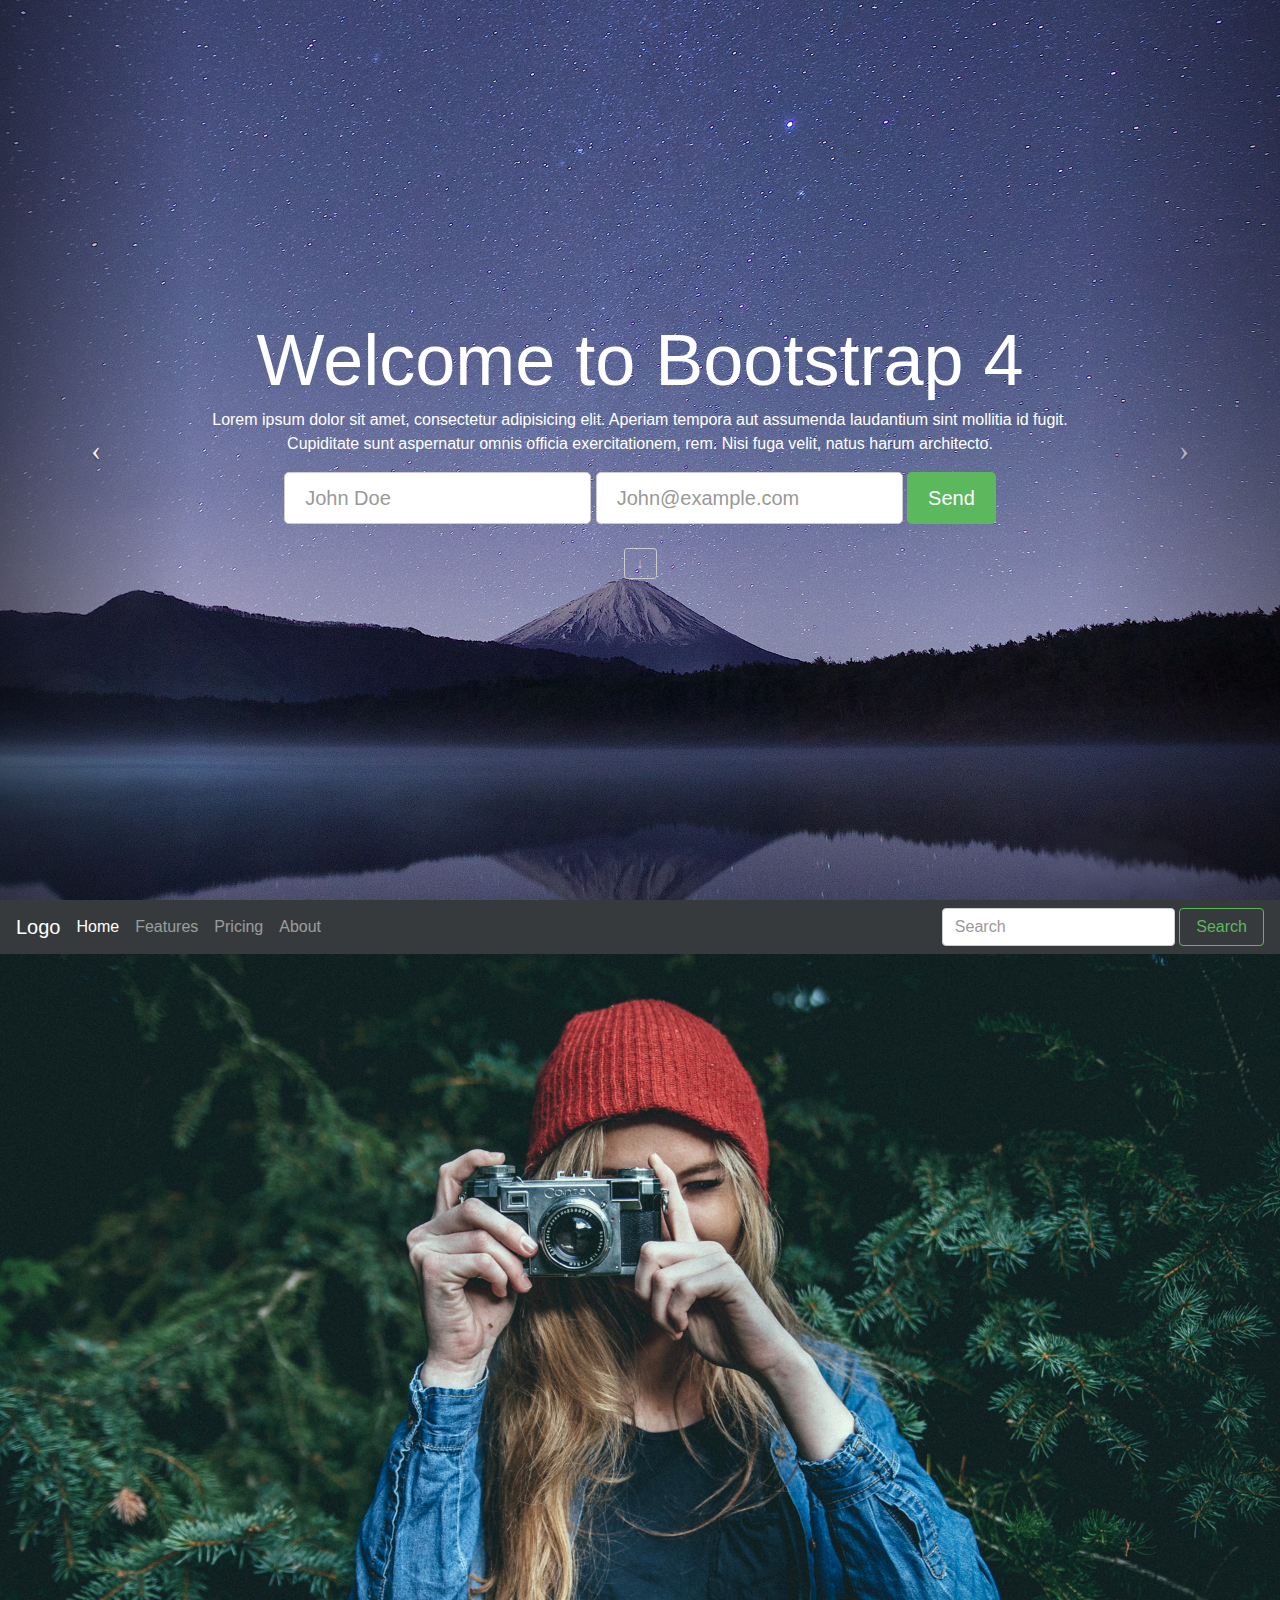
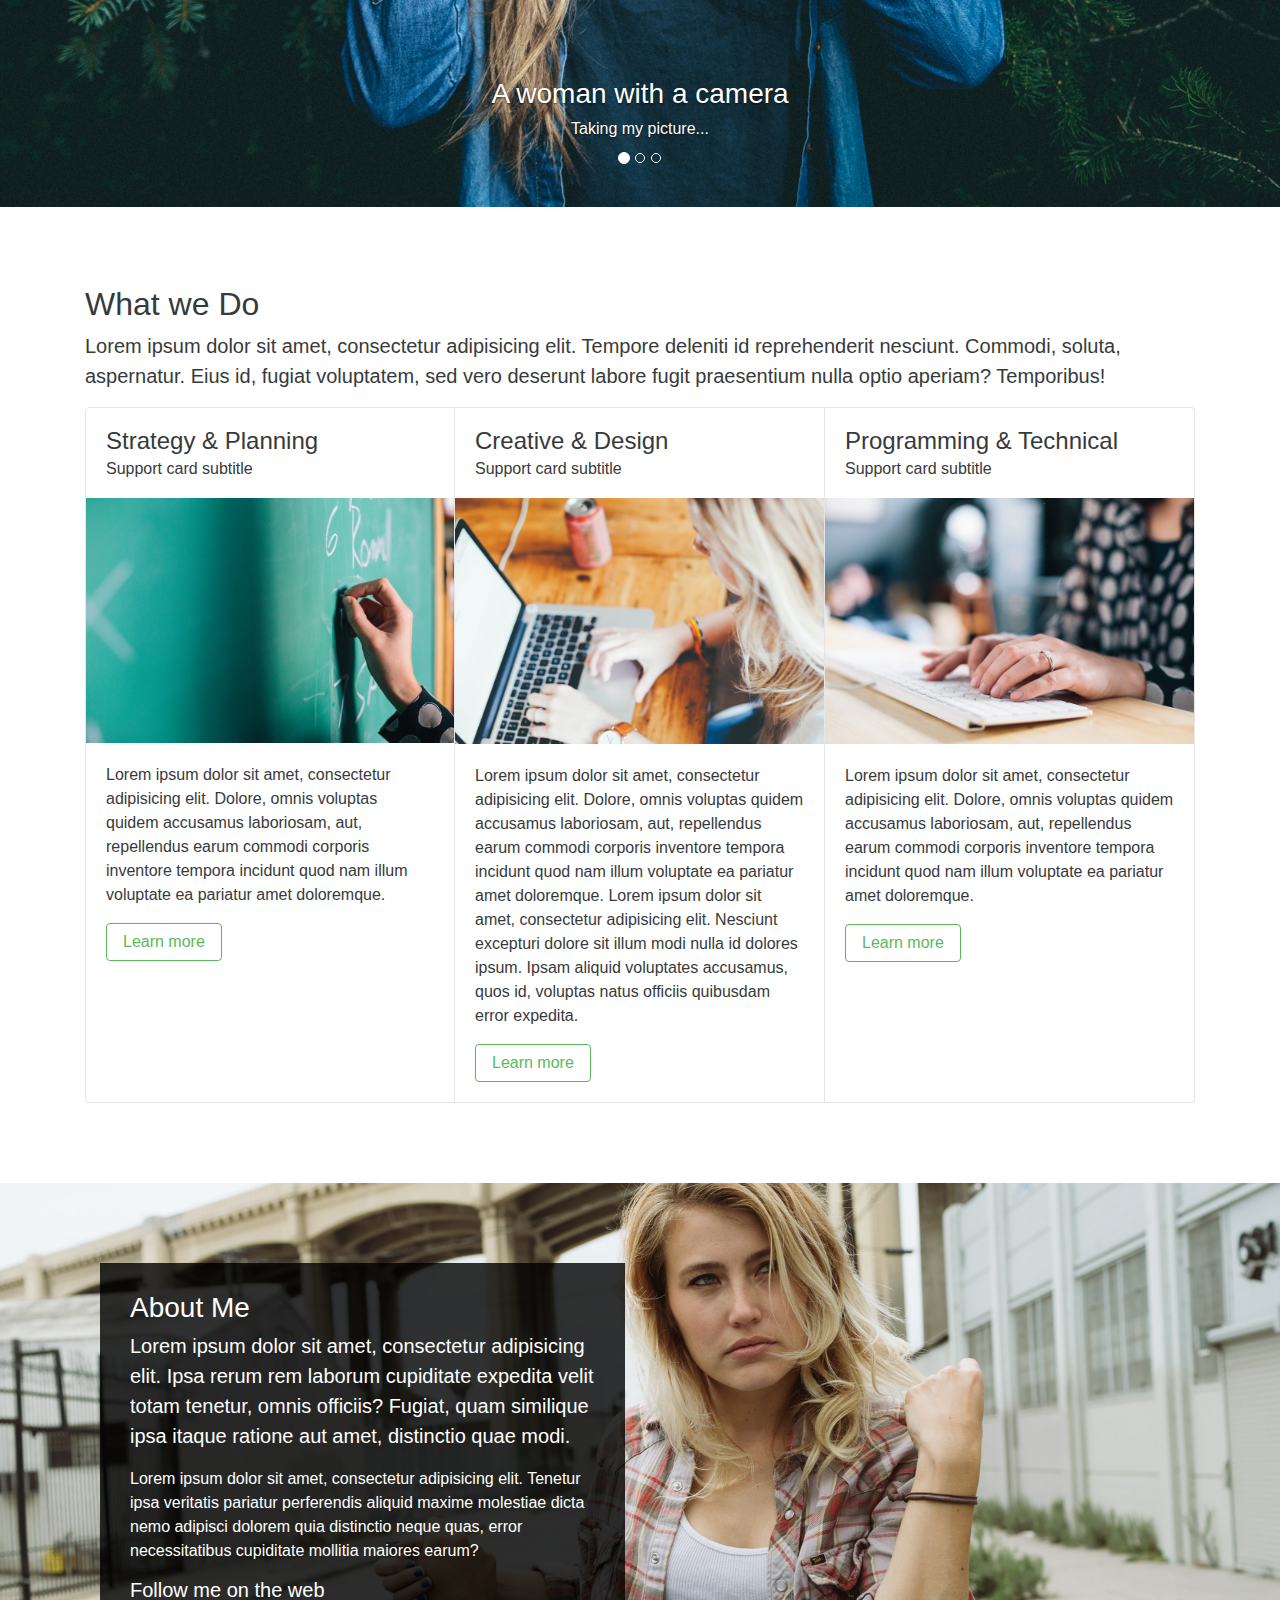
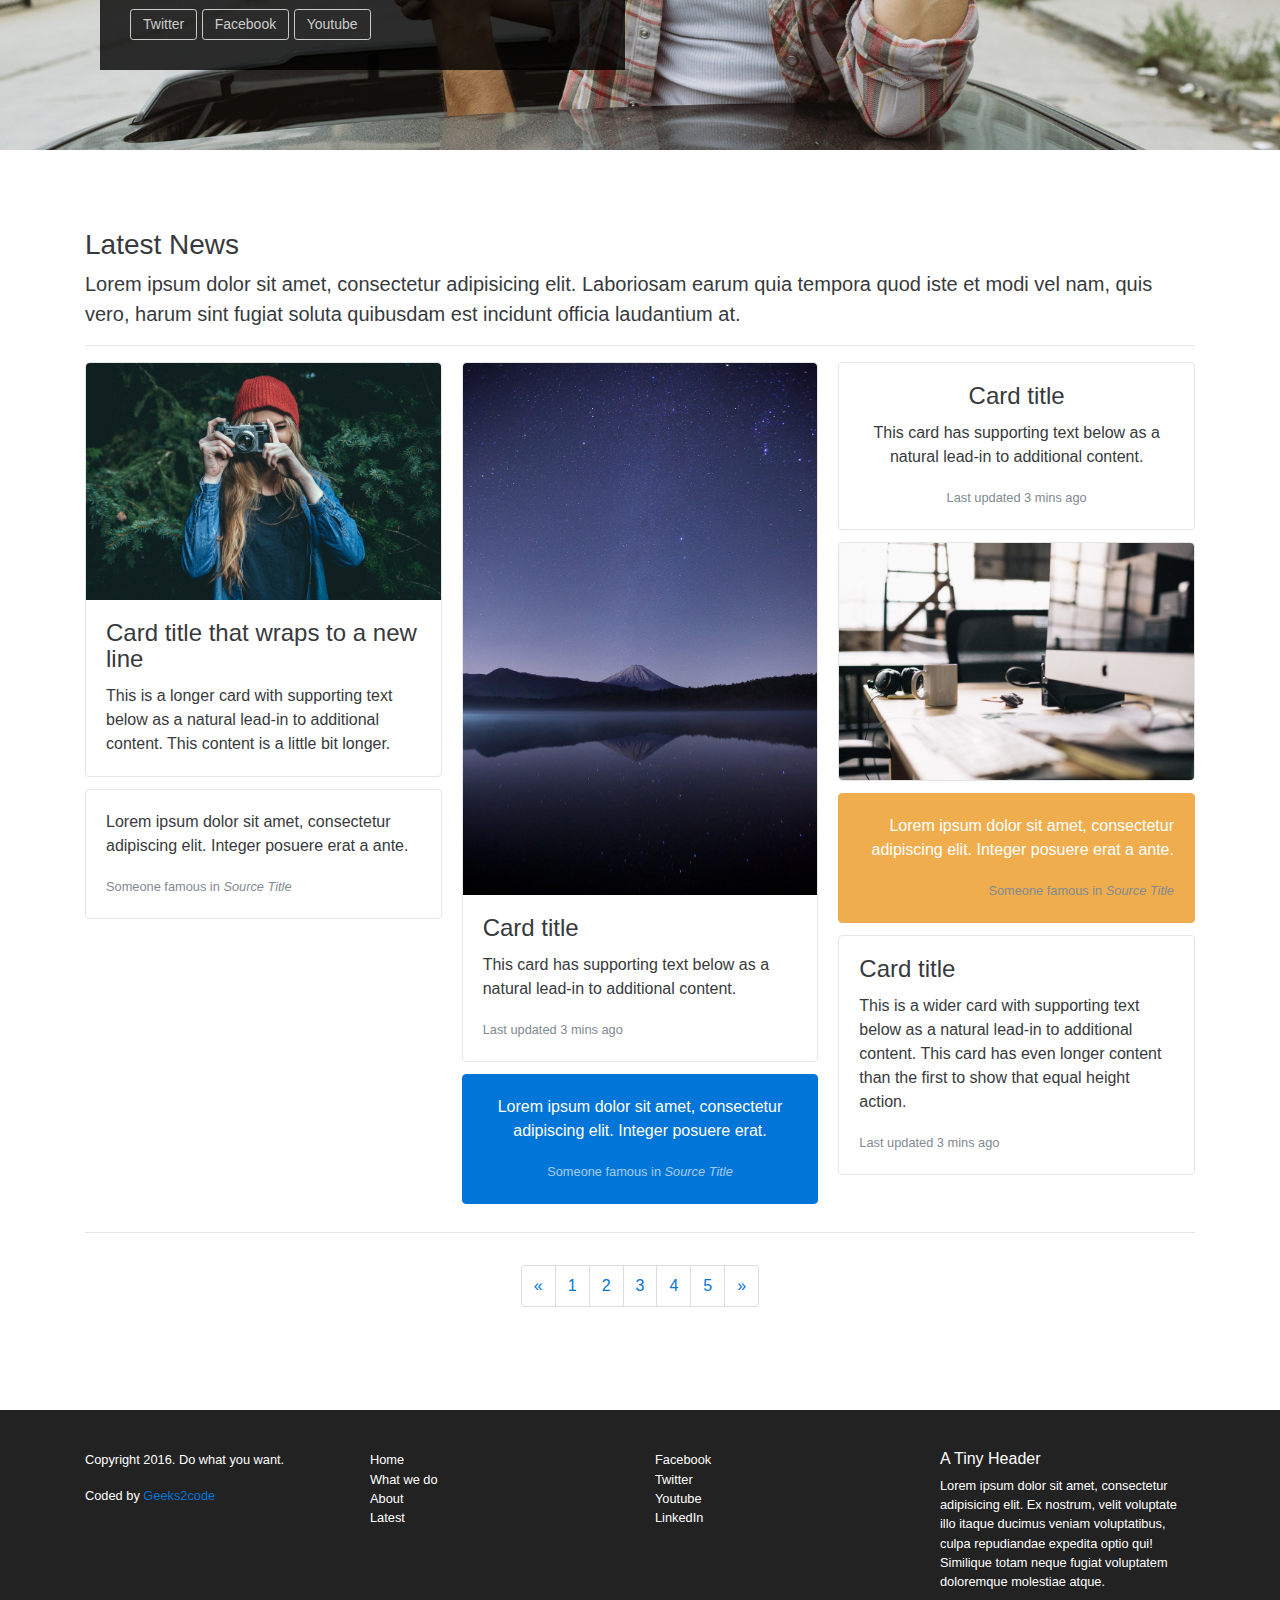
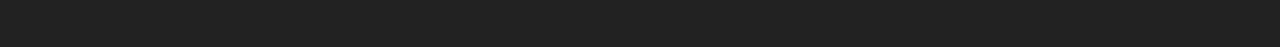
<file: index.html>
<!DOCTYPE html>
<html lang="en">

<head>
  <!-- Required meta tags -->
  <meta charset="UTF-8">
  <meta name="viewport" content="width=device-width, initial-scale=1, shrink-to-fit=no">
  <meta http-equiv="x-ua-compatible" content="ie=edge">

  <!-- Bootstrap CSS-->
  <link rel="stylesheet" href="css/bootstrap.css">

  <!-- Custom CSS-->
  <link rel="stylesheet" href="css/styles.css">
</head>

<body>

  <section id="cover">
    <div id="cover-caption">
      <div class="container">
        <div class="col-sm-10 col-sm-offset-1">
          <h1 class="display-3">Welcome to Bootstrap 4</h1>
          <p>Lorem ipsum dolor sit amet, consectetur adipisicing elit. Aperiam tempora aut assumenda laudantium sint mollitia id fugit. Cupiditate sunt aspernatur omnis officia exercitationem, rem. Nisi fuga velit, natus harum architecto.
          </p>
          <form action="" class="form-inline">
            <div class="form-group">
              <label class="sr-only">Name</label>
              <input type="text" class="form-control form-control-lg" placeholder="John Doe">
            </div>

            <div class="form-group">
              <label class="sr-only">Email</label>
              <input type="text" class="form-control form-control-lg" placeholder="John@example.com">
            </div>
            <button type="submit" class="btn btn-success btn-lg">Send</button>
          </form>
          <br>
          <a href="#nav-main" class="btn btn-secondary-outline btn-sm" role="button">&darr;</a>
        </div>
      </div>
    </div>
  </section>

  <nav class="navbar navbar-dark bg-inverse navbar-full" id="nav-main">
    <a href="#" class="navbar-brand">Logo</a>
    <ul class="nav navbar-nav">
      <li class="nav-item active">
        <a href="#" class="nav-link">Home <span class="sr-only">(current)</span></a>
      </li>
      <li class="nav-item">
        <a href="#" class="nav-link">Features</a>
      </li>
      <li class="nav-item">
        <a href="#" class="nav-link">Pricing</a>
      </li>
      <li class="nav-item">
        <a href="#" class="nav-link">About</a>
      </li>
    </ul>
    <form action="" class="form-inline pull-xs-right">
      <input type="text" class="form-control" placeholder="Search">
      <button class="btn btn-success-outline" type="submit">Search</button>
    </form>
  </nav>

  <section id="carousel">
    <div id="carousel-home" class="carousel slide" data-ride="carousel">

      <ol class="carousel-indicators">
        <li data-target="#carousel-home" data-slide-to="0" class="active"></li>
        <li data-target="#carousel-home" data-slide-to="1"></li>
        <li data-target="#carousel-home" data-slide-to="2"></li>
      </ol>

      <div class="carousel-inner" role="listbox">
        <div class="carousel-item active">
          <img src="img/woman-camera.jpg" alt="A woman taking a picture">
          <div class="carousel-caption">
            <h3>A woman with a camera</h3>
            <p>Taking my picture...</p>
          </div>
        </div>
        <div class="carousel-item">
          <img src="img/spiderweb.jpg" alt="wet spiderweb">
          <div class="carousel-caption">
            <h3>The incy wincy spider</h3>
            <p>Climbed up the waterspout...</p>
          </div>
        </div>
        <div class="carousel-item">
          <img src="img/hearthand.jpg" alt="Loving hands">
          <div class="carousel-caption">
            <h3>Two hands</h3>
            <p>One love</p>
          </div>
        </div>
      </div>
    </div>

    <a class="left carousel-control" href="#carousel-home" role="button" data-slide="prev">
      <span class="icon-prev" aria-hidden="true"></span>
      <span class="sr-only">Previous</span>
    </a>
    <a class="right carousel-control" href="#carousel-home" role="button" data-slide="next">
      <span class="icon-next" aria-hidden="true"></span>
      <span class="sr-only">Next</span>
    </a>
  </section>

  <section id="what-we-do">
    <div class="section-content">
      <div class="container">
        <h2>What we Do</h2>
        <p class="lead">Lorem ipsum dolor sit amet, consectetur adipisicing elit. Tempore deleniti id reprehenderit nesciunt. Commodi, soluta, aspernatur. Eius id, fugiat voluptatem, sed vero deserunt labore fugit praesentium nulla optio aperiam? Temporibus!</p>

        <div class="row">
          <div class="col-sm-12">
            <div class="card-group">
              <div class="card">
                <div class="card-block">
                  <h4 class="card-title">Strategy &amp; Planning</h4>
                  <h6 class="card-subtitle">Support card subtitle</h6>
                </div>
                <img src="img/chalkboard.jpg" alt="a chalkboard">
                <div class="card-block">
                  <p class="card-text">
                    Lorem ipsum dolor sit amet, consectetur adipisicing elit. Dolore, omnis voluptas quidem accusamus laboriosam, aut, repellendus earum commodi corporis inventore tempora incidunt quod nam illum voluptate ea pariatur amet doloremque.
                  </p>
                  <button type="button" class="btn btn-success-outline" data-toggle="modal" data-target="#myModal">Learn more</button>
                </div>
              </div>

              <div class="card">
                <div class="card-block">
                  <h4 class="card-title">Creative &amp; Design</h4>
                  <h6 class="card-subtitle">Support card subtitle</h6>
                </div>
                <img src="img/working.jpg" alt="a woman working on a laptop">
                <div class="card-block">
                  <p class="card-text">
                    Lorem ipsum dolor sit amet, consectetur adipisicing elit. Dolore, omnis voluptas quidem accusamus laboriosam, aut, repellendus earum commodi corporis inventore tempora incidunt quod nam illum voluptate ea pariatur amet doloremque. Lorem ipsum dolor sit amet, consectetur adipisicing elit. Nesciunt excepturi dolore sit illum modi nulla id dolores ipsum. Ipsam aliquid voluptates accusamus, quos id, voluptas natus officiis quibusdam error expedita.
                  </p>
                  <button type="button" class="btn btn-success-outline" data-toggle="modal" data-target="#myModal">Learn more</button>
                </div>
              </div>

              <div class="card">
                <div class="card-block">
                  <h4 class="card-title">Programming &amp; Technical</h4>
                  <h6 class="card-subtitle">Support card subtitle</h6>
                </div>
                <img src="img/programming.jpg" alt="coder coding">
                <div class="card-block">
                  <p class="card-text">
                    Lorem ipsum dolor sit amet, consectetur adipisicing elit. Dolore, omnis voluptas quidem accusamus laboriosam, aut, repellendus earum commodi corporis inventore tempora incidunt quod nam illum voluptate ea pariatur amet doloremque.
                  </p>
                  <button type="button" class="btn btn-success-outline" data-toggle="modal" data-target="#myModal">Learn more</button>
                </div>
              </div>

            </div>
          </div>
        </div>
      </div>
    </div>
  </section>


  <section id="about">
    <div class="section-content">
      <div class="container">
        <div class="col-md-6">
          <div class="about-text">
            <h3>About Me</h3>
            <p class="lead">Lorem ipsum dolor sit amet, consectetur adipisicing elit. Ipsa rerum rem laborum cupiditate expedita velit totam tenetur, omnis officiis? Fugiat, quam similique ipsa itaque ratione aut amet, distinctio quae modi.</p>
            <p>Lorem ipsum dolor sit amet, consectetur adipisicing elit. Tenetur ipsa veritatis pariatur perferendis aliquid maxime molestiae dicta nemo adipisci dolorem quia distinctio neque quas, error necessitatibus cupiditate mollitia maiores earum?</p>
            <h5>Follow me on the web</h5>
            <a href="#" class="btn btn-sm btn-secondary-outline">Twitter</a>
            <a href="#" class="btn btn-sm btn-secondary-outline">Facebook</a>
            <a href="#" class="btn btn-sm btn-secondary-outline">Youtube</a>
          </div>
        </div>
      </div>
    </div>
  </section>

  <section id="news">
    <div class="section-content">
      <div class="container">
        <h3>Latest News</h3>
        <p class="lead">Lorem ipsum dolor sit amet, consectetur adipisicing elit. Laboriosam earum quia tempora quod iste et modi vel nam, quis vero, harum sint fugiat soluta quibusdam est incidunt officia laudantium at.</p>
        <hr>
        <div class="row">
          <div class="col-sm-12">

            <div class="card-columns">
              <div class="card">
                <img class="card-img-top" src="img/woman-camera.jpg" alt="woman with camera">
                <div class="card-block">
                  <h4 class="card-title">Card title that wraps to a new line</h4>
                  <p class="card-text">This is a longer card with supporting text below as a natural lead-in to additional content. This content is a little bit longer.</p>
                </div>
              </div>

              <div class="card card-block">
                <blockquote class="card-blockquote">
                  <p>Lorem ipsum dolor sit amet, consectetur adipiscing elit. Integer posuere erat a ante.</p>
                  <footer>
                    <small class="text-muted">
                      Someone famous in <cite title="Source Title">Source Title</cite>
                    </small>
                  </footer>
                </blockquote>
              </div>

              <div class="card">
                <img class="card-img-top" src="img/stars.jpg" alt="landscape photography of stars">
                <div class="card-block">
                  <h4 class="card-title">Card title</h4>
                  <p class="card-text">This card has supporting text below as a natural lead-in to additional content.</p>
                  <p class="card-text"><small class="text-muted">Last updated 3 mins ago</small></p>
                </div>
              </div>

              <div class="card card-block card-inverse card-primary text-xs-center">
                <blockquote class="card-blockquote">
                  <p>Lorem ipsum dolor sit amet, consectetur adipiscing elit. Integer posuere erat.</p>
                  <footer>
                    <small>
                      Someone famous in <cite title="Source Title">Source Title</cite>
                    </small>
                  </footer>
                </blockquote>
              </div>

              <div class="card card-block text-xs-center">
                <h4 class="card-title">Card title</h4>
                <p class="card-text">This card has supporting text below as a natural lead-in to additional content.</p>
                <p class="card-text"><small class="text-muted">Last updated 3 mins ago</small></p>
              </div>

              <div class="card">
                <img class="card-img" src="img/computer.jpg" alt="Computer">
              </div>

              <div class="card card-block text-xs-right card-warning card-inverse">
                <blockquote class="card-blockquote">
                  <p>Lorem ipsum dolor sit amet, consectetur adipiscing elit. Integer posuere erat a ante.</p>
                  <footer>
                    <small class="text-muted">
                      Someone famous in <cite title="Source Title">Source Title</cite>
                    </small>
                  </footer>
                </blockquote>
              </div>

              <div class="card card-block">
                <h4 class="card-title">Card title</h4>
                <p class="card-text">This is a wider card with supporting text below as a natural lead-in to additional content. This card has even longer content than the first to show that equal height action.</p>
                <p class="card-text"><small class="text-muted">Last updated 3 mins ago</small></p>
              </div>
            </div>

            <hr>

            <nav class="text-xs-center">
              <ul class="pagination">
                <li class="page-item">
                  <a class="page-link" href="#" aria-label="Previous">
                    <span aria-hidden="true">&laquo;</span>
                    <span class="sr-only">Previous</span>
                  </a>
                </li>
                <li class="page-item"><a class="page-link" href="#">1</a></li>
                <li class="page-item"><a class="page-link" href="#">2</a></li>
                <li class="page-item"><a class="page-link" href="#">3</a></li>
                <li class="page-item"><a class="page-link" href="#">4</a></li>
                <li class="page-item"><a class="page-link" href="#">5</a></li>
                <li class="page-item">
                  <a class="page-link" href="#" aria-label="Next">
                    <span aria-hidden="true">&raquo;</span>
                    <span class="sr-only">Next</span>
                  </a>
                </li>
              </ul>
            </nav>

          </div>
        </div>
      </div>
    </div>
  </section>
  
  <footer id="footer-main">
    <div class="container">
      <div class="row">
        <div class="col-sm-3">
          <p>Copyright 2016. Do what you want.</p>
          <p>Coded by <a href="http//geek2code.com">Geeks2code</a></p>
        </div>
        <div class="col-sm-3">
          <ul class="list-unstyled">
            <li><a href=""></a>Home</li>
            <li><a href=""></a>What we do</li>
            <li><a href=""></a>About</li>
            <li><a href=""></a>Latest</li>
          </ul>
        </div>
        <div class="col-sm-3">
          <ul class="list-unstyled">
            <li><a href=""></a>Facebook</li>
            <li><a href=""></a>Twitter</li>
            <li><a href=""></a>Youtube</li>
            <li><a href=""></a>LinkedIn</li>
          </ul>
        </div>
        <div class="col-sm-3">
          <h6>A Tiny Header</h6>
          <p>Lorem ipsum dolor sit amet, consectetur adipisicing elit. Ex nostrum, velit voluptate illo itaque ducimus veniam voluptatibus, culpa repudiandae expedita optio qui! Similique totam neque fugiat voluptatem doloremque molestiae atque.</p>
        </div>
      </div>
    </div>
  </footer>

  <script src="js/jquery-2.2.3.js"></script>
  <script src="js/bootstrap.min.js"></script>

</body>

</html>
</file>
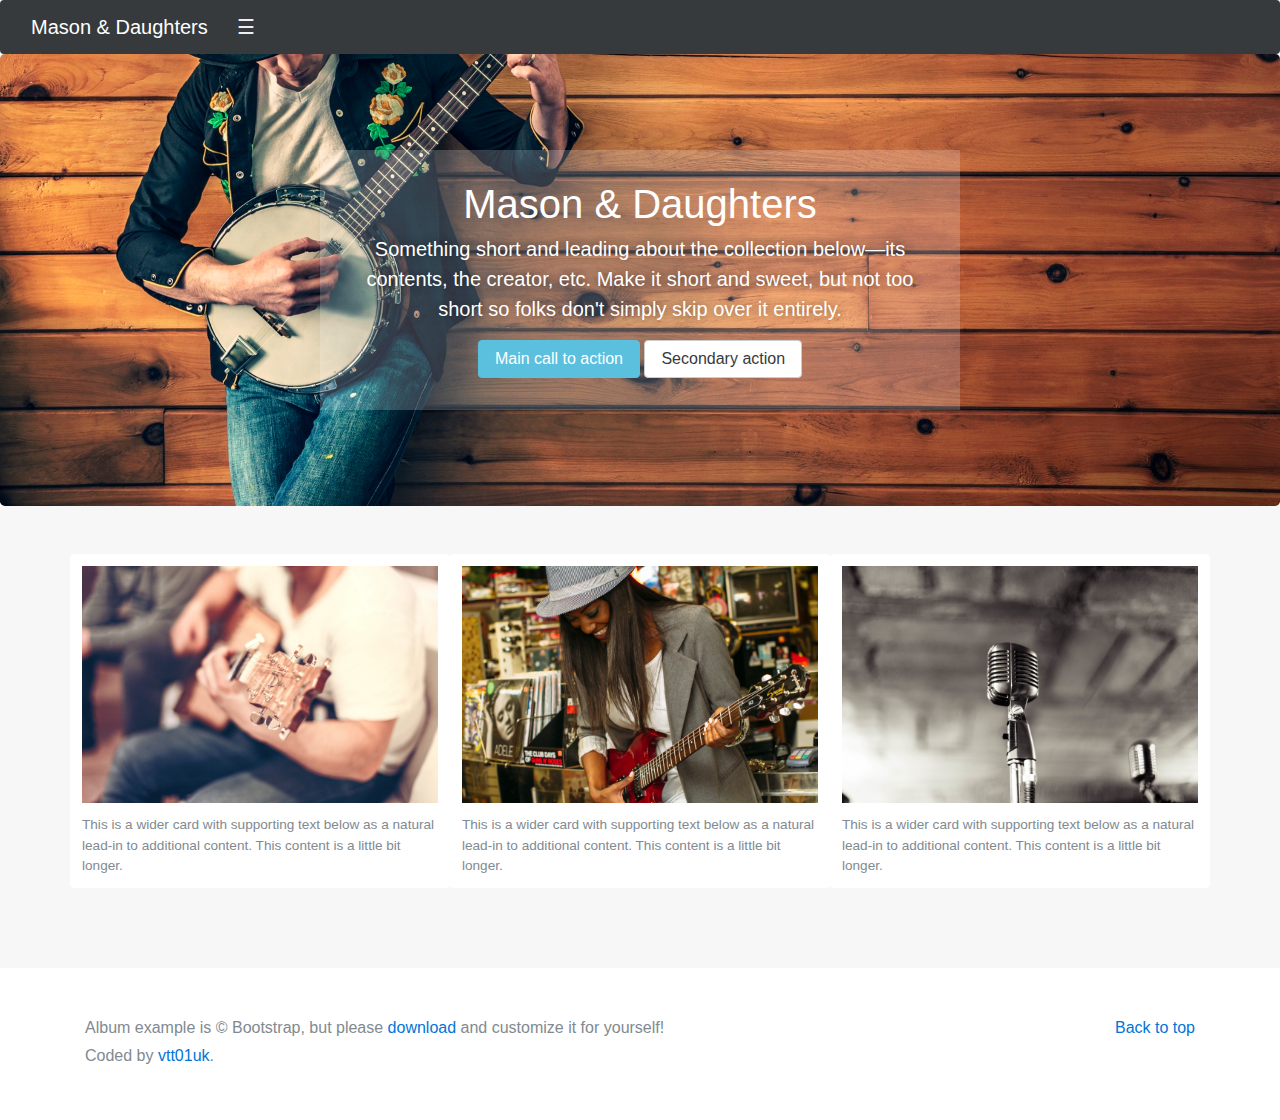
<file: band.html>
<!DOCTYPE html>
<html lang="en">

<head>
  <!-- Required meta tags -->
  <meta charset="UTF-8">
  <meta name="viewport" content="width=device-width, initial-scale=1, shrink-to-fit=no">
  <meta http-equiv="x-ua-compatible" content="ie=edge">

  <!-- Bootstrap CSS-->
  <link rel="stylesheet" href="css/bootstrap.css">

  <!-- Custom CSS-->
  <link rel="stylesheet" href="css/band.css">
</head>

<body>

  <div class="navbar-collapse collapse inverse" id="navbar-header">
    <div class="container-fluid">
      <div class="about">
        <h4>About</h4>
        <p class="text-muted">Add some information about the album below, the author, or any other background context. Make it a few sentences long so folks can pick up some informative tidbits. Then, link them off to some social networking sites or contact information.</p>
      </div>
      <div class="social">
        <h4>Contact</h4>
        <ul class="list-unstyled">
          <li><a href="#">Follow on Twitter</a></li>
          <li><a href="#">Like on Facebook</a></li>
          <li><a href="#">Email me</a></li>
        </ul>
      </div>
    </div>
  </div>
  <div class="navbar navbar-static-top navbar-dark bg-inverse">
    <div class="container-fluid">
      <button class="navbar-toggler" type="button" data-toggle="collapse" data-target="#navbar-header">
        &#9776;
      </button>
      <a href="#" class="navbar-brand">Mason &amp; Daughters</a>
    </div>
  </div>

  <section class="jumbotron text-xs-center">
    <div class="container">
      <h1 class="jumbotron-heading">Mason &amp; Daughters</h1>
      <p class="lead text-muted">Something short and leading about the collection below—its contents, the creator, etc. Make it short and sweet, but not too short so folks don't simply skip over it entirely.</p>
      <div>
        <a href="#" class="btn btn-info">Main call to action</a>
        <a href="#" class="btn btn-secondary">Secondary action</a>
      </div>
    </div>
  </section>

  <div class="album text-muted">
    <div class="container">

      <div class="row">
        <div class="card">
          <img src="img/guitar.jpg" alt="a guitar">
          <p class="card-text">This is a wider card with supporting text below as a natural lead-in to additional content. This content is a little bit longer.</p>
        </div>
        <div class="card">
          <img src="img/lady-guitar.jpg" alt="a lady guitar">
          <p class="card-text">This is a wider card with supporting text below as a natural lead-in to additional content. This content is a little bit longer.</p>
        </div>
        <div class="card">
          <img src="img/mic.jpg" alt="a microphone">
          <p class="card-text">This is a wider card with supporting text below as a natural lead-in to additional content. This content is a little bit longer.</p>
        </div>
      </div>

    </div>
  </div>

  <footer class="text-muted">
    <div class="container">
      <p class="pull-xs-right">
        <a href="#">Back to top</a>
      </p>
      <p>Album example is &copy; Bootstrap, but please <a href="http://v4-alpha.getbootstrap.com/examples/album/">download</a> and customize it for yourself!</p>
      <p>Coded by <a href="http://github.com/vtt01uk">vtt01uk</a>.</p>
    </div>
  </footer>


  <script src="js/jquery-2.2.3.js"></script>
  <script src="js/bootstrap.min.js"></script>
</body>

</html>
</file>
<file: css/styles.css>
/* Styles.css */

html,
body {
  height: 100%;
}

img {
  max-width: 100%;
}

/* cover */

#cover {
  background: #222 url('../img/stars.jpg') center center no-repeat;
  background-size: cover;
  color: white;
  height: 100%;
  text-align: center;
  display: flex;
  align-items: center;
}

#cover-caption {
  width: 100%;
}

.section-content {
  padding: 5rem 0;
}

#about {
  background: url('../img/girlincar.jpg') center center no-repeat;
  background-size: cover;
}

.about-text {
  background: rgba(0,0,0,0.8);
  color: white;
  padding: 1.875rem;
}

#footer-main {
  background: #222;
  color: white;
  font-size: 0.8rem;
  padding: 2.5rem 0;
}
</file>
<file: css/band.css>
/* band.css */

.navbar {
  margin-bottom: 0;
}

.navbar-collapse .container-fluid {
  padding: 2rem 2.5rem;
  border-bottom: 1px solid #55595c;
}

.navbar-collapse h4 {
  color: #818a91;
}

.navbar-collapse .text-muted {
  color: #818a91;
}

.about {
  float: left;
  max-width: 30rem;
  margin-right: 3rem;
}


.jumbotron {
  padding-top: 6rem;
  padding-bottom: 6rem;
  margin-bottom: 0;
  background-color: #fff;
  background: url(../img/banjo.jpg);
  background-repeat: no-repeat;
  background-position: bottom center;
  background-size: cover;
}

.jumbotron-heading {
  font-weight: 300;
}

.jumbotron .container {
  max-width: 40rem;
  background: rgba(255,255,255,0.2);
  padding: 2rem;
  color: white;
}

.jumbotron p {
  color: white;
  text-shadow: 0 0 10px rgba(0,0,0,0.5);
}

.album {
  padding-top: 3rem;
  padding-bottom: 3rem;
  background-color: #f7f7f7;
}

.card {
  float: left;
  width: 33.333%;
  padding: .75rem;
  margin-bottom: 2rem;
  border: 0;
}

.card > img {
  margin-bottom: .75rem;
  max-width: 100%;
}

.card-text {
  font-size: 85%;
}

footer {
  padding-top: 3rem;
  padding-bottom: 3rem;
}

footer p {
  margin-bottom: .25rem;
}
</file>
